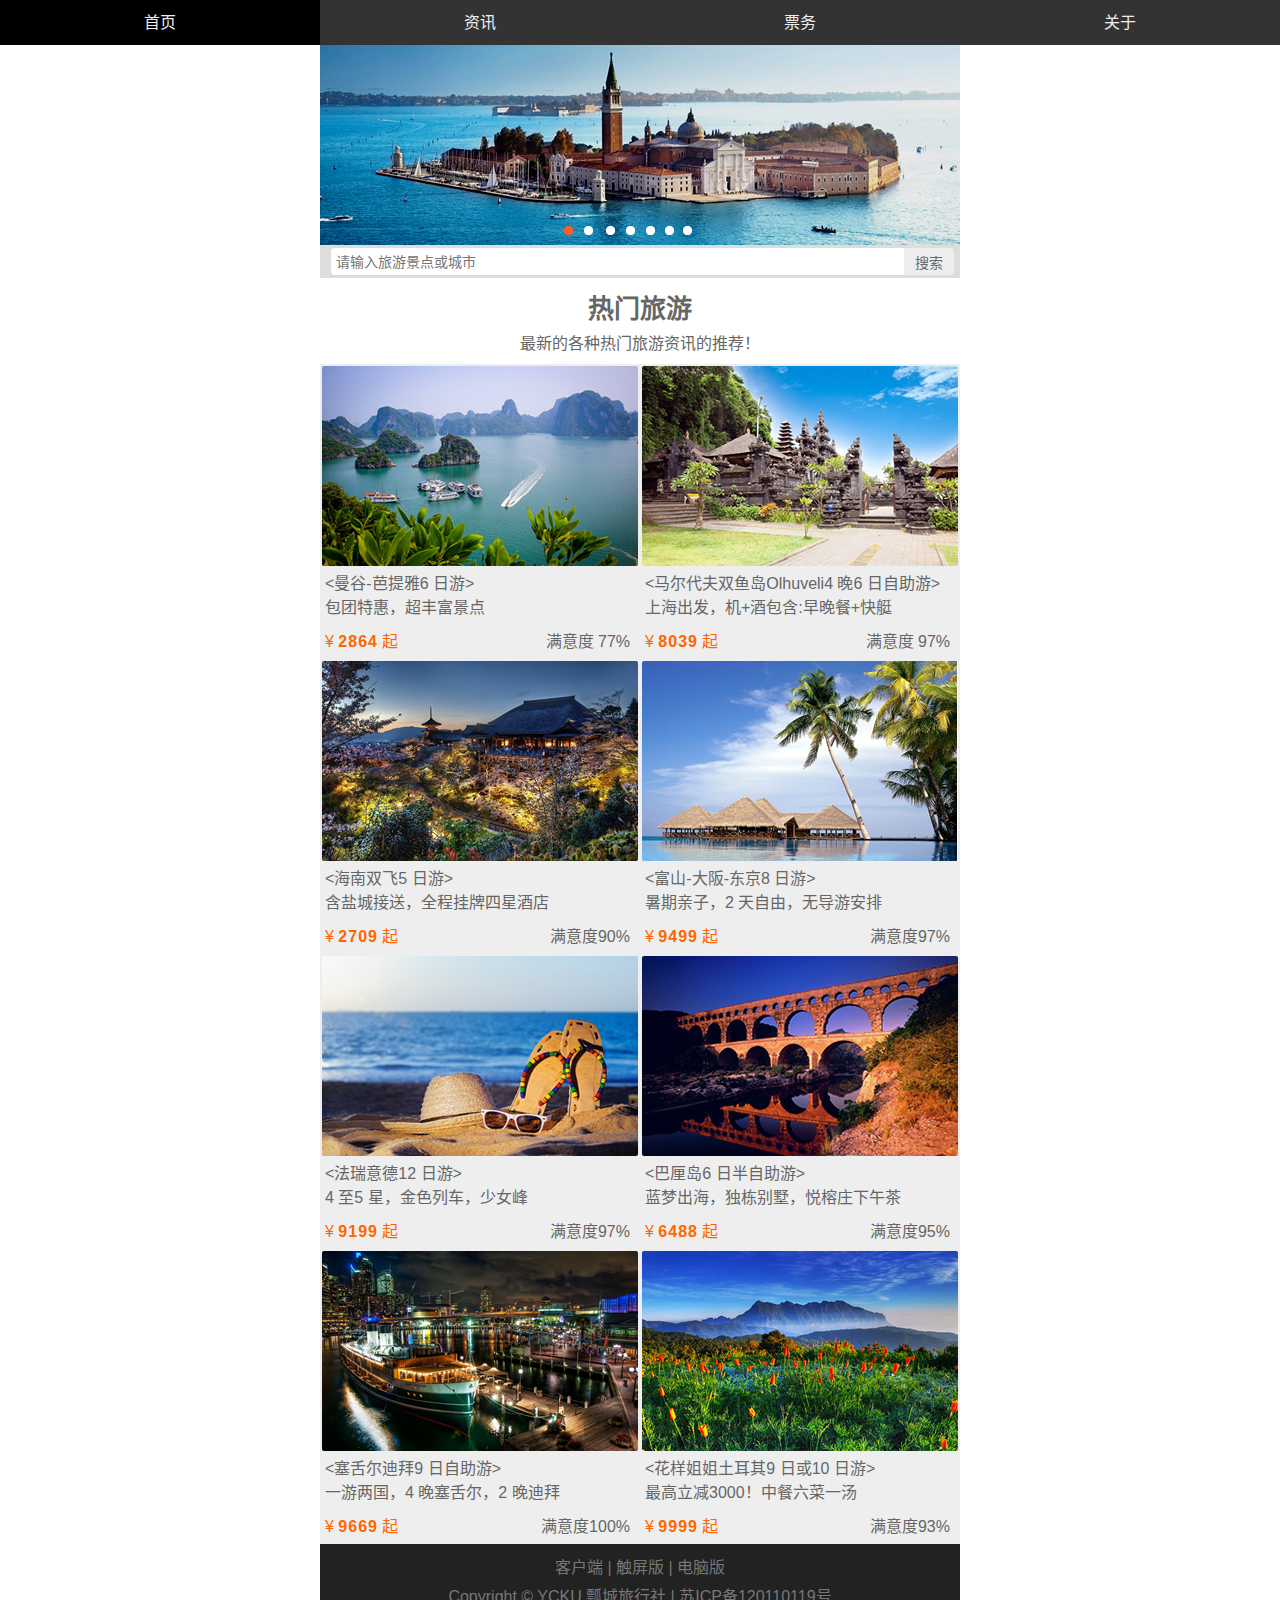
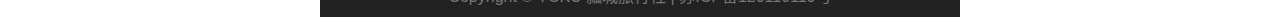
<file: index.html>
<!DOCTYPE html>
<html lang="zh-cn">
<head>
	<meta charset="UTF-8">
	<!--引入苹果公司创建的viewport标签，设置默认的像素为设备的宽度，初始缩放比例为1:1,不允许用户自己缩放-->
	<!--或者说这句话的意义其实就是如果我是手机端打开这个网站的情况下，手机默认的980像素的虚拟窗口不再显示，而是根据设备的大小来显示这个网页，并且禁止了用户的缩放，原始的缩放比例为1:1,有多大显示多大，不进行特殊的处理-->
	<meta name="viewport" content="width=device-width, initial-scale=1.0,minimum-scale=1.0, maximum-scale=1.0,user-scalable=no">

	<title>瓢城旅行社-移动端</title>
	<link rel="stylesheet" href="css/style.css">
</head>
<body>
	

<header id="header">
	<nav class="link">
		<h2 class="none">网站导航</h2>
		<ul>
			<li class="active"><a href="index.html">首页</a></li>
			<li><a href="information.html">资讯</a></li>
			<li><a href="ticket.html">票务</a></li>
			<li><a href="about.html">关于</a></li>
		</ul>
	</nav>
</header>

<div id="adver">
	<img src="img/adver.png" alt="">
</div>

<div id="search">
	<input type="text" class="search" placeholder="请输入旅游景点或城市">
	<button class="button">搜索</button>
</div>

<div id="tour">
	<hgroup>
		<h2>热门旅游</h2>
		<h3>最新的各种热门旅游资讯的推荐！</h3>
	</hgroup>
	<div class="container">
		<figure>
			<img src="img/tour1.png" alt="">
			<figcaption>
				<h4>&lt;曼谷-芭提雅6 日游&gt;</h4>
				<p>包团特惠，超丰富景点</p>
				<div class="info">
					<em class="sat">满意度 77%</em>
					<span class="price">¥ <strong>2864</strong> 起</span>
				</div>
			</figcaption>
		</figure>
		<figure>
			<img src="img/tour2.png" alt="">
			<figcaption>
				<h4>&lt;马尔代夫双鱼岛Olhuveli4 晚6 日自助游&gt;</h4>
				<p>上海出发，机+酒包含:早晚餐+快艇</p>
				<div class="info">
					<em class="sat">满意度 97%</em>
					<span class="price">¥ <strong>8039</strong> 起</span>
				</div>
			</figcaption>
		</figure>
		<figure>
			<img src="img/tour3.png" alt="">
			<figcaption>
				<h4>&lt;海南双飞5 日游&gt;</h4>
				<p>含盐城接送，全程挂牌四星酒店</p>
				<div class="info">
					<em class="sat">满意度90%</em>
					<span class="price">¥ <strong>2709</strong> 起</span>
				</div>
			</figcaption>
		</figure>
		<figure>
			<img src="img/tour4.png" alt="">
			<figcaption>
				<h4>&lt;富山-大阪-东京8 日游&gt;</h4>
				<p>暑期亲子，2 天自由，无导游安排</p>
				<div class="info">
					<em class="sat">满意度97%</em>
					<span class="price">¥ <strong>9499</strong> 起</span>
				</div>
			</figcaption>
		</figure>
		<figure>
			<img src="img/tour5.png" alt="">
			<figcaption>
				<h4>&lt;法瑞意德12 日游&gt;</h4>
				<p>4 至5 星，金色列车，少女峰</p>
				<div class="info">
					<em class="sat">满意度97%</em>
					<span class="price">¥ <strong>9199</strong> 起</span>
				</div>
			</figcaption>
		</figure>
		<figure>
			<img src="img/tour6.png" alt="">
			<figcaption>
				<h4>&lt;巴厘岛6 日半自助游&gt;</h4>
				<p>蓝梦出海，独栋别墅，悦榕庄下午茶</p>
				<div class="info">
					<em class="sat">满意度95%</em>
					<span class="price">¥ <strong>6488</strong> 起</span>
				</div>
			</figcaption>
		</figure>
		<figure>
			<img src="img/tour7.png" alt="">
			<figcaption>
				<h4>&lt;塞舌尔迪拜9 日自助游&gt;</h4>
				<p>一游两国，4 晚塞舌尔，2 晚迪拜</p>
				<div class="info">
					<em class="sat">满意度100%</em>
					<span class="price">¥ <strong>9669</strong> 起</span>
				</div>
			</figcaption>
		</figure>
		<figure>
		<img src="img/tour8.png" alt="">
			<figcaption>
			<h4>&lt;花样姐姐土耳其9 日或10 日游&gt;</h4>
			<p>最高立减3000！中餐六菜一汤</p>
			<div class="info">
				<em class="sat">满意度93%</em>
				<span class="price">¥ <strong>9999</strong> 起</span>
			</div>
			</figcaption>
		</figure>
		<div class="clearfix"></div>
	</div>
</div>

<footer id="footer">
	<div class="top">
		客户端 | 触屏版 | 电脑版
	</div>
	<div class="bottom">
		Copyright © YCKU 瓢城旅行社 | 苏ICP备120110119号
	</div>
</footer>

</body>
</html>
</file>
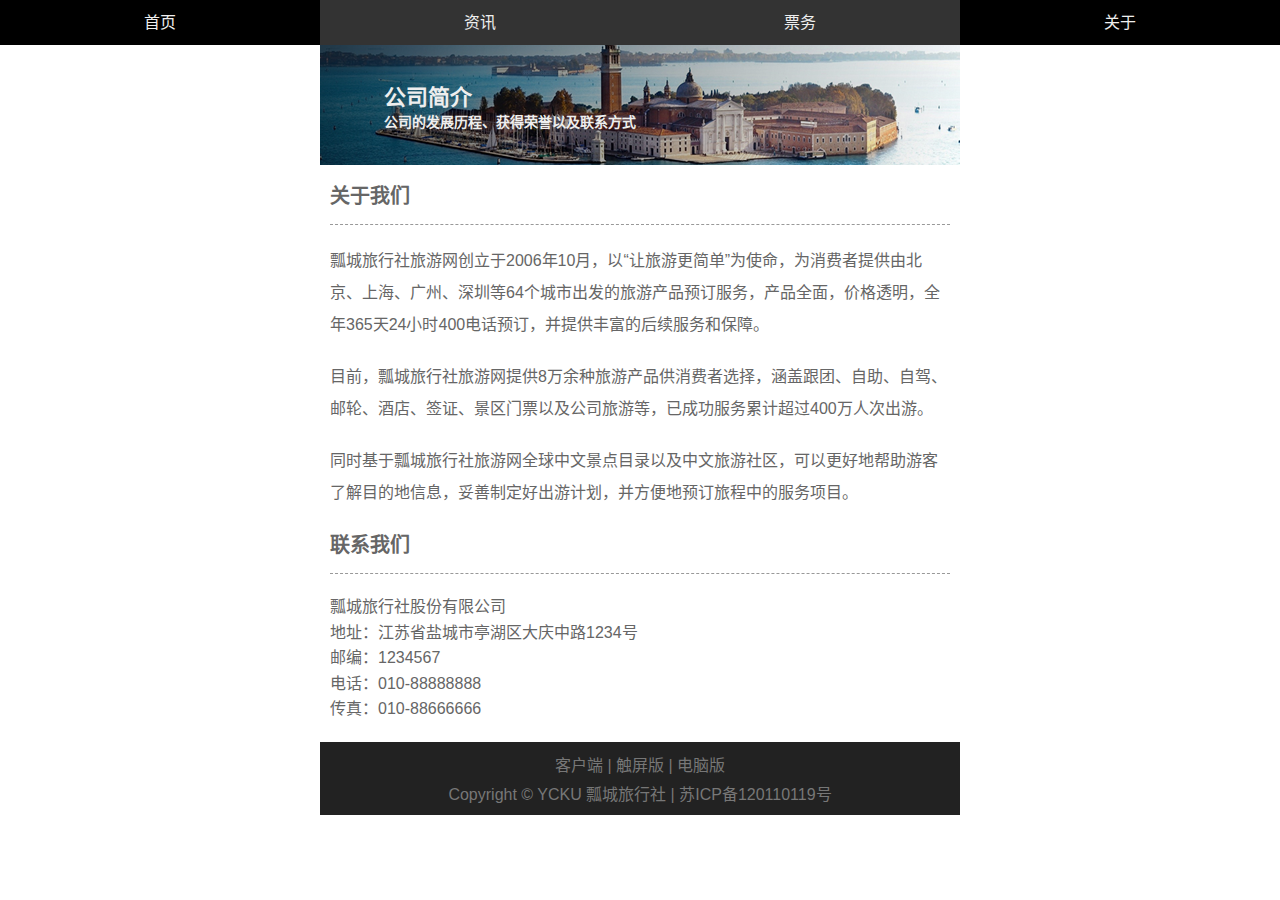
<file: about.html>
<!DOCTYPE html>
<html lang="zh-cn">
<head>
	<meta charset="UTF-8">
	<meta name="viewport" content="width=device-width, initial-scale=1.0,minimum-scale=1.0, maximum-scale=1.0,user-scalable=no">
	<title>瓢城旅行社-移动端</title>
	<link rel="stylesheet" href="css/style.css">
</head>
<body>
	

<header id="header">
	<nav class="link">
		<h2 class="none">网站导航</h2>
		<ul>
			<li><a href="index.html">首页</a></li>
			<li><a href="information.html">资讯</a></li>
			<li><a href="ticket.html">票务</a></li>
			<li class="active"><a href="about.html">关于</a></li>
		</ul>
	</nav>
</header>

<div id="headline">
	<img src="img/headline.png" alt="">
	<hgroup>
		<h2>公司简介</h2>
		<h3>公司的发展历程、获得荣誉以及联系方式</h3>
	</hgroup>
</div>

<div class="list about">
	<section>
		<h2>关于我们</h2>
		<p>瓢城旅行社旅游网创立于2006年10月，以“让旅游更简单”为使命，为消费者提供由北京、上海、广州、深圳等64个城市出发的旅游产品预订服务，产品全面，价格透明，全年365天24小时400电话预订，并提供丰富的后续服务和保障。</p>
		<p>目前，瓢城旅行社旅游网提供8万余种旅游产品供消费者选择，涵盖跟团、自助、自驾、邮轮、酒店、签证、景区门票以及公司旅游等，已成功服务累计超过400万人次出游。</p>
		<p>同时基于瓢城旅行社旅游网全球中文景点目录以及中文旅游社区，可以更好地帮助游客了解目的地信息，妥善制定好出游计划，并方便地预订旅程中的服务项目。</p>
	</section>
	<section>
		<h2>联系我们</h2>
		<address>
			<ul>
				<li>瓢城旅行社股份有限公司</li>
				<li>地址：江苏省盐城市亭湖区大庆中路1234号</li>
				<li>邮编：1234567</li>
				<li>电话：010-88888888</li>
				<li>传真：010-88666666</li>
			</ul>
		</address>
	</section>
</div>

<footer id="footer">
	<div class="top">
		客户端 | 触屏版 | 电脑版
	</div>
	<div class="bottom">
		Copyright © YCKU 瓢城旅行社 | 苏ICP备120110119号
	</div>
</footer>

</body>
</html>
</file>
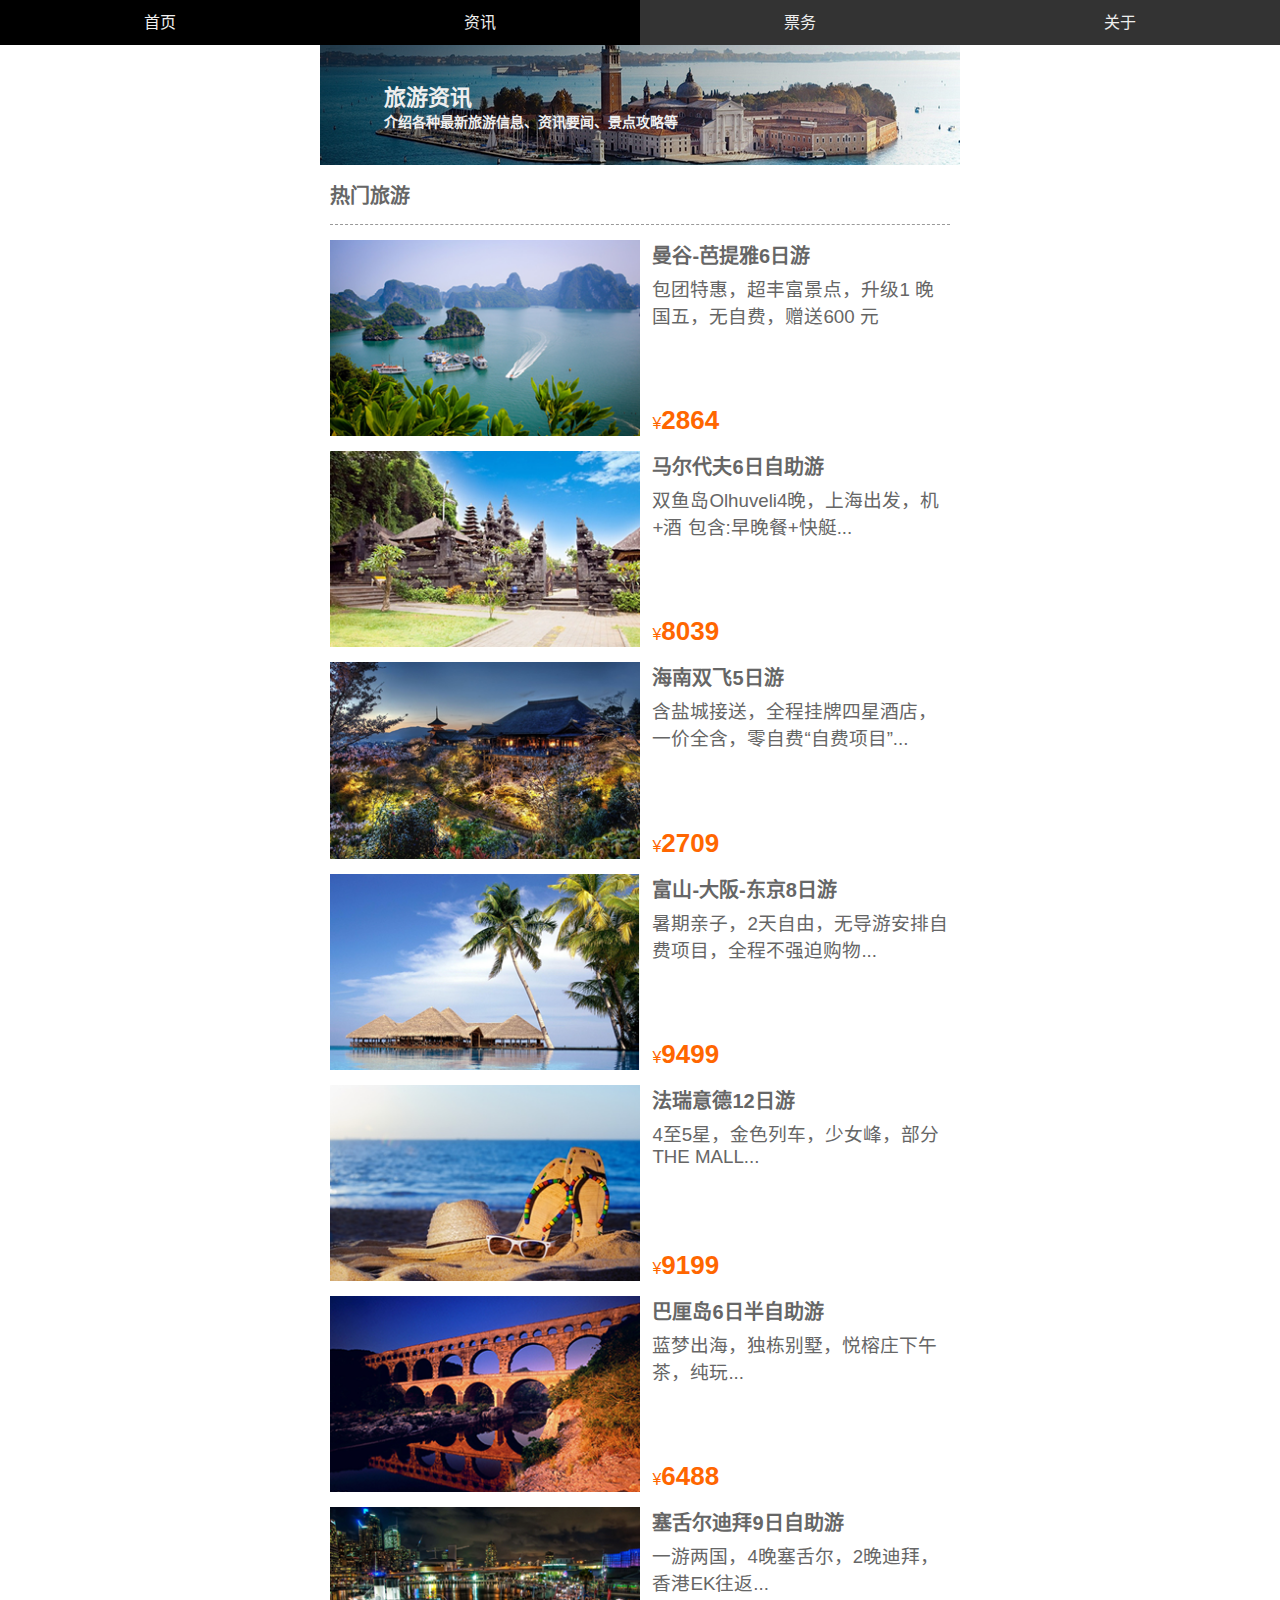
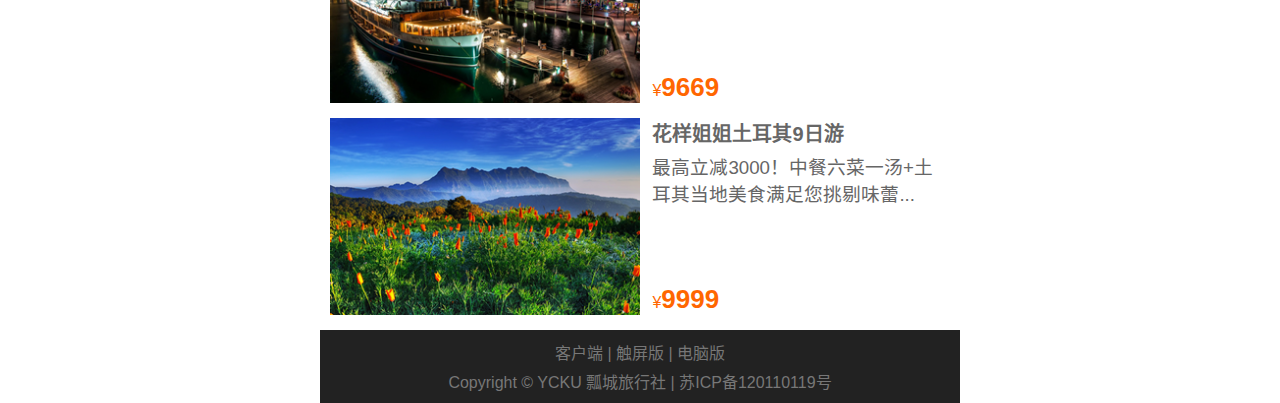
<file: information.html>
<!DOCTYPE html>
<html lang="zh-cn">
<head>
	<meta charset="UTF-8">
	<meta name="viewport" content="width=device-width, initial-scale=1.0,minimum-scale=1.0, maximum-scale=1.0,user-scalable=no">
	<title>瓢城旅行社-移动端</title>
	<link rel="stylesheet" href="css/style.css">
</head>
<body>
	

<header id="header">
	<nav class="link">
		<h2 class="none">网站导航</h2>
		<ul>
			<li><a href="index.html">首页</a></li>
			<li class="active"><a href="information.html">资讯</a></li>
			<li><a href="ticket.html">票务</a></li>
			<li><a href="about.html">关于</a></li>
		</ul>
	</nav>
</header>

<div id="headline">
	<img src="img/headline.png" alt="">
	<hgroup>
		<h2>旅游资讯</h2>
		<h3>介绍各种最新旅游信息、资讯要闻、景点攻略等</h3>
	</hgroup>
</div>

<div class="list information">
	<h2>热门旅游</h2>
	<figure>
		<img src="img/tour1.png" alt="">
		<figcaption>
			<hgroup>
				<h2 class="title">曼谷-芭提雅6日游</h2>
				<h3 class="small_title">包团特惠，超丰富景点，升级1 晚国五，无自费，赠送600 元</h3>
			</hgroup>
			<div class="price">¥<strong>2864</strong></div>
		</figcaption>
	</figure>
	<figure>
		<img src="img/tour2.png" alt="">
		<figcaption>
			<hgroup>
				<h2 class="title">马尔代夫6日自助游</h2>
				<h3 class="small_title">双鱼岛Olhuveli4晚，上海出发，机+酒 包含:早晚餐+快艇...</h3>
			</hgroup>
			<div class="price">¥<strong>8039</strong></div>
		</figcaption>
	</figure>
	<figure>
		<img src="img/tour3.png" alt="">
		<figcaption>
			<hgroup>
				<h2 class="title">海南双飞5日游</h2>
				<h3 class="small_title">含盐城接送，全程挂牌四星酒店，一价全含，零自费“自费项目”...</h3>
			</hgroup>
			<div class="price">¥<strong>2709</strong></div>
		</figcaption>
	</figure>
	<figure>
		<img src="img/tour4.png" alt="">
		<figcaption>
			<hgroup>
				<h2 class="title">富山-大阪-东京8日游</h2>
				<h3 class="small_title">暑期亲子，2天自由，无导游安排自费项目，全程不强迫购物...</h3>
			</hgroup>
			<div class="price">¥<strong>9499</strong></div>
		</figcaption>
	</figure>
	<figure>
		<img src="img/tour5.png" alt="">
		<figcaption>
			<hgroup>
				<h2 class="title">法瑞意德12日游</h2>
				<h3 class="small_title">4至5星，金色列车，少女峰，部分THE MALL...</h3>
			</hgroup>
			<div class="price">¥<strong>9199</strong></div>
		</figcaption>
	</figure>
	<figure>
		<img src="img/tour6.png" alt="">
		<figcaption>
			<hgroup>
				<h2 class="title">巴厘岛6日半自助游</h2>
				<h3 class="small_title">蓝梦出海，独栋别墅，悦榕庄下午茶，纯玩...</h3>
			</hgroup>
			<div class="price">¥<strong>6488</strong></div>
		</figcaption>
		<br style="clear:both">
	</figure>
	<figure>
		<img src="img/tour7.png" alt="">
		<figcaption>
			<hgroup>
				<h2 class="title">塞舌尔迪拜9日自助游</h2>
				<h3 class="small_title">一游两国，4晚塞舌尔，2晚迪拜，香港EK往返...</h3>
			</hgroup>
			<div class="price">¥<strong>9669</strong></div>
		</figcaption>
	</figure>
	<figure>
		<img src="img/tour8.png" alt="">
		<figcaption>
			<hgroup>
				<h2 class="title">花样姐姐土耳其9日游</h2>
				<h3 class="small_title">最高立减3000！中餐六菜一汤+土耳其当地美食满足您挑剔味蕾...</h3>
			</hgroup>
			<div class="price">¥<strong>9999</strong></div>
		</figcaption>
	</figure>
</div>

<footer id="footer">
	<div class="top">
		客户端 | 触屏版 | 电脑版
	</div>
	<div class="bottom">
		Copyright © YCKU 瓢城旅行社 | 苏ICP备120110119号
	</div>
</footer>

</body>
</html>
</file>
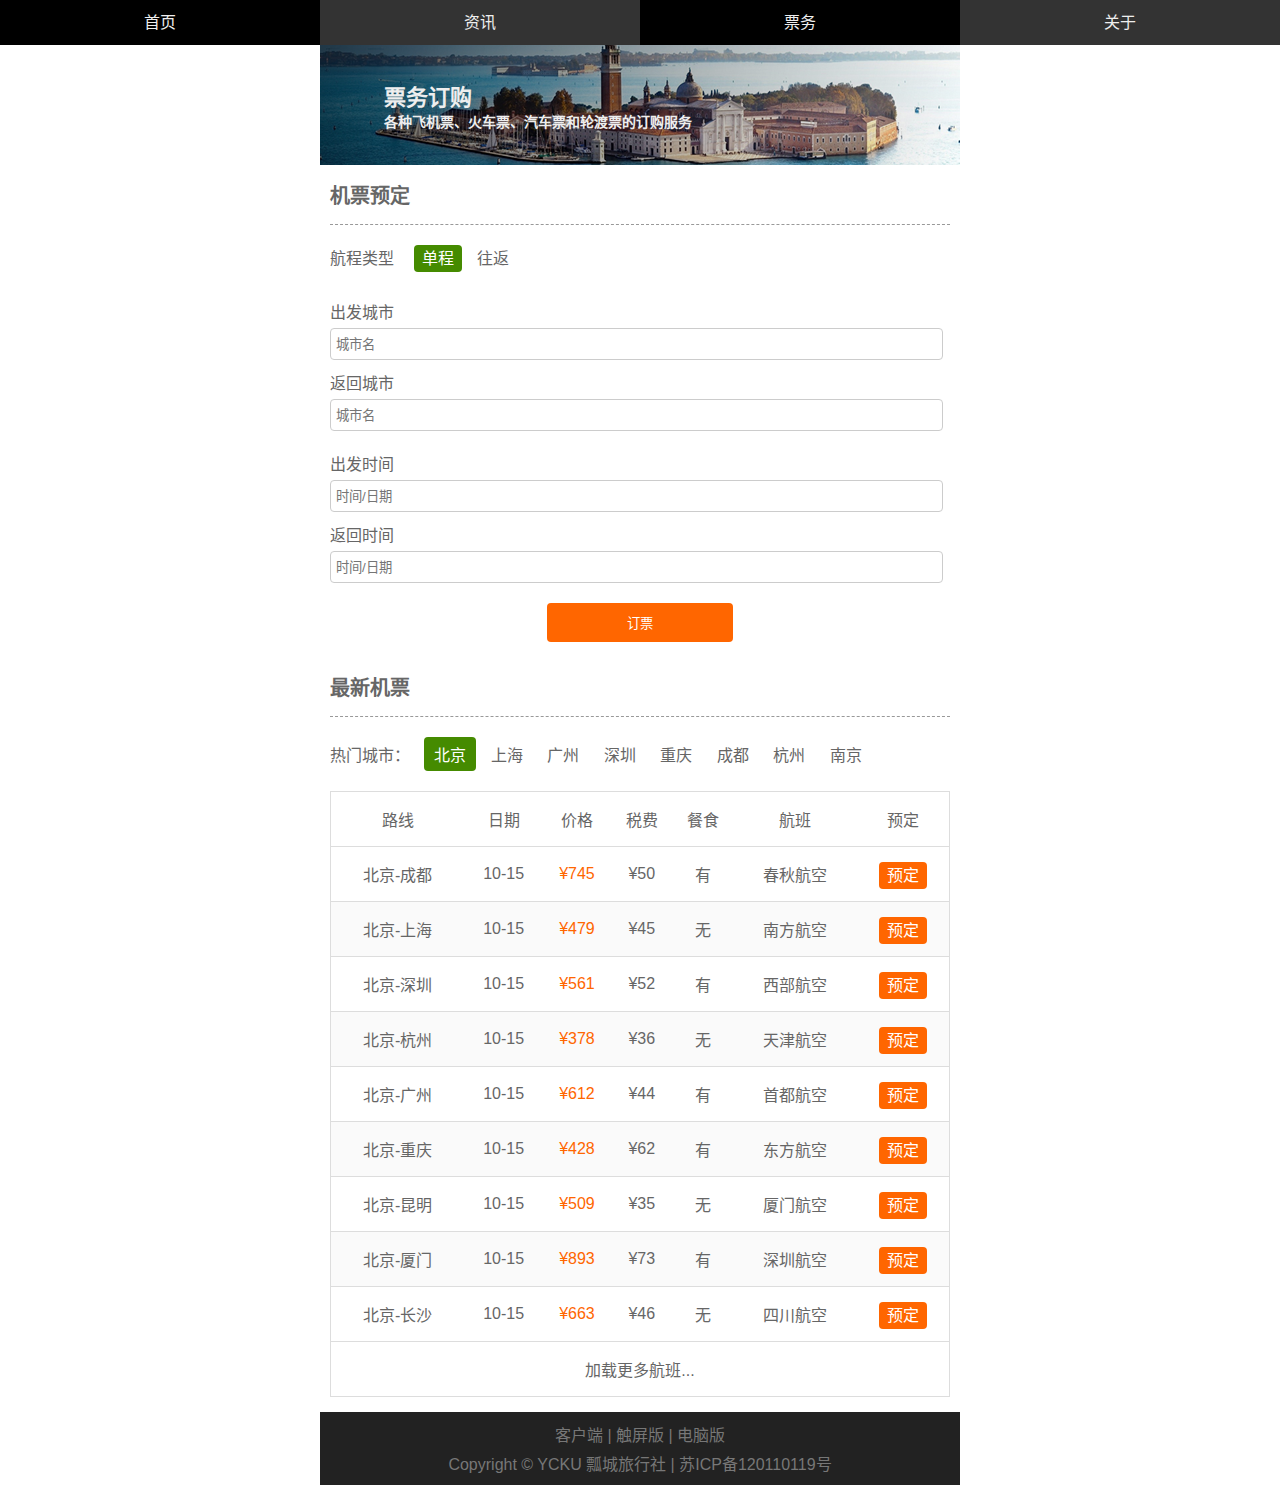
<file: ticket.html>
<!DOCTYPE html>
<html lang="zh-cn">
<head>
	<meta charset="UTF-8">
	<meta name="viewport" content="width=device-width, initial-scale=1.0,minimum-scale=1.0, maximum-scale=1.0,user-scalable=no">
	<title>瓢城旅行社-移动端</title>
	<link rel="stylesheet" href="css/style.css">
</head>
<body>
<header id="header">
	<nav class="link">
		<h2 class="none">网站导航</h2>
		<ul>
			<li><a href="index.html">首页</a></li>
			<li><a href="information.html">资讯</a></li>
			<li class="active"><a href="ticket.html">票务</a></li>
			<li><a href="about.html">关于</a></li>
		</ul>
	</nav>
</header>

<div id="headline">
	<img src="img/headline.png" alt="">
	<hgroup>
		<h2>票务订购</h2>
		<h3>各种飞机票、火车票、汽车票和轮渡票的订购服务</h3>
	</hgroup>
</div>

<div class="list ticket">
	<form action="###">
		<h2>机票预定</h2>
		<fieldset class="type">
			<p>航程类型 <mark>单程</mark> 往返</p>
		</fieldset>
		<fieldset class="form">
			<p>
				<label for="from_city">出发城市</label>
				<input type="text" name="from_city" id="from_city" placeholder="城市名">
			</p>
			<p>
				<label for="to_city">返回城市</label>
				<input type="text" name="to_city" id="to_city" placeholder="城市名">
			</p>
		</fieldset>
		<fieldset class="form">
			<p>
				<label for="from_date">出发时间</label>
				<input type="text" name="from_date" id="from_date" placeholder="时间/日期">
			</p>
			<p>
				<label for="to_date">返回时间</label>
				<input type="text" name="to_date" id="to_date" placeholder="时间/日期">
			</p>
		</fieldset>
		<fieldset class="form">
			<p>
				<button type="submit" class="submit">订票</button>
			</p>
		</fieldset>
	</form>
	<div class="new">
		<h2>最新机票</h2>
		<ul>
			<li>热门城市：</li>
			<li>北京</li>
			<li>上海</li>
			<li>广州</li>
			<li>深圳</li>
			<li>重庆</li>
			<li>成都</li>
			<li>杭州</li>
			<li>南京</li>
		</ul>
		<table>
			<thead>
				<tr>
					<th>路线</th>
					<th>日期</th>
					<th>价格</th>
					<th class="min">税费</th>
					<th class="min">餐食</th>
					<th>航班</th>
					<th>预定</th>
				</tr>
			</thead>
			<tbody>
				<tr>
					<td>北京-成都</td>
					<td>10-15</td>
					<td class="price">¥745</td>
					<td class="min">¥50</td>
					<td class="min">有</td>
					<td>春秋航空</td>
					<td><a href="###" class="reserve">预定</a></td>
				</tr>
				<tr>
					<td>北京-上海</td>
					<td>10-15</td>
					<td class="price">¥479</td>
					<td class="min">¥45</td>
					<td class="min">无</td>
					<td>南方航空</td>
					<td><a href="###" class="reserve">预定</a></td>
				</tr>
				<tr>
					<td>北京-深圳</td>
					<td>10-15</td>
					<td class="price">¥561</td>
					<td class="min">¥52</td>
					<td class="min">有</td>
					<td>西部航空</td>
					<td><a href="###" class="reserve">预定</a></td>
				</tr>
				<tr>
					<td>北京-杭州</td>
					<td>10-15</td>
					<td class="price">¥378</td>
					<td class="min">¥36</td>
					<td class="min">无</td>
					<td>天津航空</td>
					<td><a href="###" class="reserve">预定</a></td>
				</tr>
				<tr>
					<td>北京-广州</td>
					<td>10-15</td>
					<td class="price">¥612</td>
					<td class="min">¥44</td>
					<td class="min">有</td>
					<td>首都航空</td>
					<td><a href="###" class="reserve">预定</a></td>
				</tr>
				<tr>
					<td>北京-重庆</td>
					<td>10-15</td>
					<td class="price">¥428</td>
					<td class="min">¥62</td>
					<td class="min">有</td>
					<td>东方航空</td>
					<td><a href="###" class="reserve">预定</a></td>
				</tr>
				<tr>
					<td>北京-昆明</td>
					<td>10-15</td>
					<td class="price">¥509</td>
					<td class="min">¥35</td>
					<td class="min">无</td>
					<td>厦门航空</td>
					<td><a href="###" class="reserve">预定</a></td>
				</tr>
				<tr>
					<td>北京-厦门</td>
					<td>10-15</td>
					<td class="price">¥893</td>
					<td class="min">¥73</td>
					<td class="min">有</td>
					<td>深圳航空</td>
					<td><a href="###" class="reserve">预定</a></td>
				</tr>
				<tr>
					<td>北京-长沙</td>
					<td>10-15</td>
					<td class="price">¥663</td>
					<td class="min">¥46</td>
					<td class="min">无</td>
					<td>四川航空</td>
					<td><a href="###" class="reserve">预定</a></td>
				</tr>
			</tbody>
			<tfoot>
				<td colspan="7"><a href="###" class="more2">加载更多航班...</a></td>
			</tfoot>
		</table>
	</div>
</div>

<footer id="footer">
	<div class="top">
		客户端 | 触屏版 | 电脑版
	</div>
	<div class="bottom">
		Copyright © YCKU 瓢城旅行社 | 苏ICP备120110119号
	</div>
</footer>

</body>
</html>
</file>
<file: css/style.css>
@charset "utf-8";
/* 所有移动端的屏幕分辨率都是按照320-640来计算的，也就是说它最小也就320，最大也就640，但是实际的分辨率都会放大1倍，2倍，甚至三倍 ,这里我们不会考虑IPAD*/
/*width=device-width 首先，先设置这一句话，这句话的意思是页面的宽度等于设备的宽度，设备有多宽，页面就有多宽.如果某个布局的width是100%的话，那么它会占满整个屏幕，如果你默认不设置的话*/
/*它同样也会根据默认的宽度来占满整个屏幕，所以，对于，需要占满整个屏幕的布局，我们不需要考虑它的宽度设置，但如果PC上来看的话，那么它也会同样占满整个屏幕，但如果我们的手机网站需要在PC端也能正常显示的话*/
/*最好的结果是设置所有的大的布局的最大宽度是640，max-width:6.4rem ,这样，它在PC端也就显示640PX了 */
/*initial-scale=1.0,minimum-scale=1.0, maximum-scale=1.0 这几句话就是为了让它禁止缩放，永远是1:1的比例，为了防止屏幕翻转啊，用户双击放大这种情况的发生，同样，它也会自动缩放，这里，我们禁止了 */
/*也就是有多大就显示多大，因为其实我们知道屏幕的范围是在320-640之间的，所以，我们要考虑这个像素范围内的布局就可以了*/


/*这里，你先搞清楚一个问题，如果是纯移动端的，不考虑PC端的，那么你只需要做320-640像素之间的处理就可以了，因为几乎所有的手机都是在这个分辨率范围内的*/
/*但是，这里，如果你需要这个网站在PC端，在手机端，都能完美展示的话，你必须使用媒体查询来做，PC端怎么显示，移动端又怎么显示，这些肯定都要分开来处理的，bootstrap这里就实现了所有的设备之间的兼容*/
/*但，不是所有的网站都适合bootstrap这种的，虽然它是移动端优先的设计理念，但是设计师完全不可能按照1170这样的设计页面的大小来给你，也可能给你个960像素的，那么你就必须要修改来满足自己的需求 */
/*后边的兼容响应式的布局会让我们实现一个PC和手机端完美集合的例子 */



html {
    /*我们的根大小就是100px,以后的所有大小都是根据它来进行计算的*/
    /*//浏览器默认字体大小为16px,这里设置的是 100/16*100% = 625%,所以根字体大小就设置成了100px*/
font-size: 625%;
}
body,h1,h2,h3,h4,p,ul,ol,form,fieldset,figure {
	margin: 0;
	padding: 0;
}
body {
	background-color: #fff;
	font-family: "Helvetica Neue", Helvetica, Arial, "Microsoft Yahei UI", "Microsoft YaHei", SimHei, "\5B8B\4F53", simsun, sans-serif;
    /*所有的字体大小都要根据html中设置的大小来进行设置，rem的标准是100px,最终得到的像素是x100的结果*/
	font-size: .16rem;
}
ul,ol {
	list-style: outside none none;
}
a {
	text-decoration: none;
}
/*图片就这么简单的实现了自适应，跟bootstrap中的实现原理是一样的，思路我感觉，设置了图片最大也不能超过屏幕的大小而已，只是设置了它不会存在溢出的情况*/
/*当整个屏幕放大的时候，图片也不会超出屏幕的大小，并且随着屏幕的放大而变大，当整个屏幕缩小的时候，图片为了不溢出，就只能缩小了。哈哈，终于明白了*/
img {
	display: block;
	max-width: 100%;
}
div,figure,figcaption {
	box-sizing: border-box;
}
.none {
	display: none;
}
/*清理浮动*/
.clearfix:after {
	content: '.';
	display: block;
	clear: both;
	height: 0;
	visibility: hidden;
}
/*因为header是全屏类的，所以，它的宽度就是100% ,这里，所有的大小都被REM所替代了，方便管理,改一个地方，所有的地方都会随之改变的 */
/*PC端的话，设置width:100%,要设置下它的最小宽度min-width:1263px ,这是因为PC端的布局都是有固定大小的，大于这个宽度的，我们居中设置，小于这个宽度的，我们要保证我们的内容能呈现出来 */
#header {
	width: 100%;
	height: .45rem;
	background-color: #333;
	font-size: 0.16rem;
	position: fixed;
	top: 0;
	z-index: 9999;
}
#header .link {
	height: .45rem;
	line-height: .45rem;
	color: #eee;
}
/*我们都已经知道了，外部的布局现在都是 max-width:640像素，那么如果这个布局里头还有布局，怎么办呢？它也要占一定的宽度，那么如何设置它的宽度呢？*/
/*单个布局要设置宽度，一定得用百分比了,类似于bootstrap里头的12栅格，每个小布局都是按照目前大布局中的百分比来分配的，大布局会随时根据屏幕进行改变，所以，小的布局也要这么做，设置百分比会很好的解决*/
/**/

#header .link li {
	width: 25%;
	text-align: center;
	float: left;
}
#header .link a {
	color: #eee;
	display: block;
}
#header .link a:hover, 
#header .active a {
	background-color: #000;
}
/*从这里开始，只要是页面当中的整体布局，都会被设置为最大的宽度不超过640，完全是为了兼容移动端的手机页面 */
/*设置了最大的宽度，如果超过这个宽度的话，放大的情况就居中，缩小的情况的话，它的宽度会随着缩小，因为我们并没有设置它的具体宽度 */
#adver {
	max-width: 6.4rem;
	margin: 0 auto;
	padding: .45rem 0 0 0;
}
/*手机端最大640，那么我们就按照640的大小来设计网站，不用考虑放大情况下的处理了，因为它最大就这么大了*/
/*那么，它缩小就是我们唯一考虑的问题，缩小了，页面的布局也不能错位，首先，缩小了，header,footer,这种只设置了最大的宽度，缩小了它们会变小的，这个不用考虑了*/
/*图片的话也无需考虑了，设置了响应式之后，它们也会自适应的，关键是字体，字体目前只是个固定的大小的，还没有响应式的设计，并且字体的换行情况也得考虑下 */
/*延伸一下，bootstap不仅要考虑放大，而且要考虑缩小，所有的东西都要考虑放大后怎么办，是自身放大？还是把下边的内容放在旁边补全空白的地方 ,缩小的话，是自身缩小？还是把旁边的东西挤下去？*/
/*这里，boostrap设置了一个范围，在这个范围内它会让自身得到方法或者缩小，一旦超过了这个范围，那么，它的布局允许你发生变化，补全空白的布局，又或者是将多出来的内容挤下去 */
/*而很多情况下，我们只考虑了自身的放大和缩小问题，不会考虑其他的*/
/*其实，很多PC端的，都只设置了一个相对而言较小的分辨率来进行设计，如果屏幕放大了，margin:0 auto大不了两边的内容留白就OK了。。如果真要考虑缩小的问题，大不了设置下min-width,不低于这个宽度就OK了,反正会出现滚动条以便到这个宽度*/
/*所以，在PC端，在那些设置了width:100%的布局中，一定要给它来个最小宽度，否则当缩放的时候，滚动条拉出来的就是空白了，当然了，你也可以不考虑，因为毕竟是固定布局，很少会考虑到用户会缩放这点 */
#footer {
	max-width: 6.4rem;
	background-color: #222;
	color: #777;
	margin: 0 auto;
	text-align: center;
	padding: .1rem 0;
	font-size: .16rem;
}
#footer .top {
	padding: 0 0 .05rem 0;
}
#search {
	max-width: 6.4rem;
	height: .33rem;
	margin: 0 auto;
	background-color: #ddd;
	padding: .03rem 0 0 0;
	position: relative;
}
#search .search {
	width: 95%;
	height: .27rem;
	border-radius: .04rem;
	border: none;
	outline: none;
	background-color: #fff;
	display: block;
	margin: 0 auto;
	font-size: .14rem;
	padding: 0 .05rem;
}
/*定位的话，也得用百分比的定位 */
#search .button {
	display: block;
	outline: none;
	width: .5rem;
	height: .27rem;
	color: #666;
	border: none;
	background-color: #eee;
	border-top-right-radius: .04rem;
	border-bottom-right-radius: .04rem;
	font-size: .14rem;
	position: absolute;
	top: .03rem;
	right: 1%;
}
#tour {
	max-width: 6.4rem;
	margin: .1rem auto 0 auto;
}
#tour h2 {
	text-align: center;
	color: #666;
	font-size: .26rem;
}
#tour h3 {
	text-align: center;
	color: #666;
	font-weight: normal;
	font-size: .16rem;
	margin: .05rem 0 .1rem 0;
}
/*图片的列表采用浮动的方式来，每一个占用50%的宽度，无论怎么缩放，它都会占用50%的大小，里面的图片和文字都会随着缩小*/
#tour figure {
	width: 50%;
	float: left;
	background-color: #eee;
	font-size: .16rem;
	padding: 0 0 .05rem 0;
}
#tour figure img {
	padding: .02rem;
	border-radius: .04rem;
}
/*下边是图片的文字信息*/
#tour figcaption {
	color: #666;
	font-size: .16rem;
	padding: .02rem .05rem;
}
/*文字因为大小不能变，但是外部的盒子DIV的宽度是自适应的，如果很小的情况下，文字会产生换行，这样，布局就会错乱*/
/*在这里，我们要避免一行的文字产生换行，让它最大也就一行的空间，如果多了就隐藏掉了就OK了*/
/*white-space永远保持一行 ,overflow:hidden,多余的字隐藏 ，text-overflow:ellipsis 多余的字用..来省略 */
/*但是，我们在这里考虑一个问题，如果它要占据一定的高度怎么办？超过这个高度我们会发生隐藏，也就是说文字的DIV是有height:.3rem ,有30px的高度*/
/*white-space这个属性就不能用了，只能给它一个比较合适的高度，然后overflow:hidden,text-overflow:ellipsis 这样，但一般不推荐这么用 */
#tour h4 {
	font-weight: normal;
	white-space: nowrap;
	overflow: hidden;
	text-overflow: ellipsis;
}
#tour p {
	white-space: nowrap;
	overflow: hidden;
	text-overflow: ellipsis;
}
/*如果内容比较少的情况下，就不必考虑换行的情况了*/
#tour .info {
	padding: .1rem 0 0 0;
	font-size: .16rem;
}
#tour .price {
	color: #f60;
}
#tour .price strong {
	letter-spacing: .01rem;
}
#tour .sat {
	position: relative;
	float: right;
	right: .05rem;
	font-style: normal;
}
/*资讯开始*/
#headline {
	max-width: 6.4rem;
	margin: 0 auto;
	padding: .45rem 0 0 0;
	position: relative;
}
#headline hgroup {
	position: absolute;
	top: 48%;
	left: 10%;
	color: #eee;
}
#headline h2 {
	font-size: .22rem;
}
#headline h3 {
	font-size: .14rem;
}
.list {
	font-size: .16rem;
	color: #666;
	max-width: 6.4rem;
	margin: .15rem auto;
	padding: 0 .1rem;
}
.list h2 {
	font-size: .2rem;
	border-bottom: .01rem dashed #999;
	padding: 0 0 .15rem 0;
}
.about p {
	line-height: 2;
	margin: .2rem 0;
}
.about address {
	font-style: normal;
	line-height: 1.6;
	margin: .2rem 0;
}
/*内部的所有东西都是浮动的，外部的BOX想要高度自适应，就用这种方法，比较简单，比较好,比用一个DIV要好的多了*/
.information figure:after {
	content: '.';
	display: block;
	clear: both;
	height: 0;
	visibility: hidden;
}
.information figure {
	margin: .15rem 0 0 0;
	position: relative;
}
.information figure img {
	width: 50%;
	float: left;
}
/*图片和文字之间总得有点距离，所以，我们这里用了2%的距离，这个值得学习借鉴 */
.information figure figcaption {
	width: 48%;
	float: right;
}
/*这里，同样遇到了文字缩放的问题了，缩放的时候，字体本身不会变化，所以，字体会自动换行，挤到下面去了，一般我们的做法就是禁止换行，但是它的内容又不得不换行*/
/*这里就提供了一个方案，不用设置禁止换行，这个设置的目的就是为了控制它的行数*/
/*不得大于1行，或者两行，否则就会隐藏，比设置它的高度要智能得多了。。呵呵，是一个不错的解决方案*/
/*但是，它的内容会很空，你也可以在这里添加一些东西，在缩小的时候隐藏掉就OK了。。很多的解决方案是，如果真的调和不了，就直接设置在移动端隐藏，不让它显示，简单的问题简单化*/
.information .title {
	border: none;
	padding: 0 0 .05rem 0;
	overflow: hidden;
	/*display: -webkit-box;*/
	-webkit-line-clamp: 1;
	-webkit-box-orient: vertical;
}
.information .small_title {
	font-weight: normal;
	padding: 0;
	overflow: hidden;
	display: -webkit-box;
	-webkit-line-clamp: 2;
	-webkit-box-orient: vertical;
}
.information .price {
	color: #f60;
	position: absolute;
	bottom: 0;
}
.information .price strong {
	font-size: .26rem;
}
.ticket .type {
	margin: .2rem 0 .2rem 0;
	border: none;
}
.ticket .type mark {
	color: #fff;
	background-color: #458B00;
	padding: .05rem .08rem;
	border-radius: .04rem;
	margin: 0 .1rem 0 .16rem;
}
.ticket .form {
	border: none;
}
.ticket .form p {
	margin: .1rem 0;
}
.ticket .form label {
	display: block;
	margin: 0 0 .05rem 0;
}
.ticket .form input {
	width: 97%;
	height: .2rem;
	border: 1px solid #ccc;
	background-color: #fff;
	border-radius: .04rem;
	padding: .05rem;
	color: #666;
}
.ticket .submit {
	width: 30%;
	border-radius: .04rem;
	background-color: #f60;
	color: #fff;
	text-align: center;
	border: none;
	cursor: pointer;
	padding: .1rem;
	margin: 0 auto;
	display: block;
}
.ticket .new {
	margin: .2rem 0 0 0;
}
.ticket .new ul {
	margin: 20px 0 0 0;
}
.ticket .new li {
	display: inline-block;
	padding: 5px 10px;
}
.ticket .new li:first-child {
	padding-left: 0;
}
.ticket .new li:nth-child(2) {
	background-color: #458B00;
	border-radius: 4px;
	color: #fff;
}
.ticket table {
	width: 100%;
    border-collapse:collapse;
    margin: 20px 0 0 0;
    border: 1px solid #ddd;
}
.ticket table th {
	padding: .15rem 0;
	border-bottom: 1px solid #ddd;
	font-weight: normal;
}
.ticket table td {
	padding: .15rem 0;
	text-align: center;
	border-bottom: 1px solid #ddd;
}
.ticket table tr:nth-child(2n) {
	background-color: #fafafa;
}
.ticket table tr:hover {
	background-color: #eee;
}
.ticket .price {
	color: #f60;
}
.ticket .more2 {
	text-align: center;
	margin: 0 auto;
	cursor: pointer;
	display: block;
	color: #666;
}
.ticket .reserve {
	border-radius: .04rem;
	background-color: #f60;
	color: #fff;
	text-align: center;
	padding: .05rem .08rem;
}
/*字体按说是无法自适应的，这里必须应用媒体查询这种形式才能管用*/
/*媒体查询，大于480px小于640px*/
@media (min-width: 480px) and (max-width: 640px) {
	#tour h2,.information .price strong {
		font-size: .26rem;
	}
	#tour h3, #footer, #tour figcaption, #tour .info, .list {
		font-size: .16rem;
	}
	#headline h2 {
		font-size: .22rem;
	}
	#headline h3 {
		font-size: .14rem;
	}	
	.list h2 {
		font-size: .2rem;
	}
}

/*媒体查询，小于480px*/
@media (max-width: 480px) {
	#tour h2,.information .price strong {
		font-size: .20rem;
	}
	#tour h3, #tour figcaption, #tour .info, .list {
		font-size: .14rem;
	}
	#footer {
		font-size: .12rem;
	}
	#headline h2 {
		font-size: .18rem;
	}
	#headline h3 {
		font-size: .12rem;
	}
	.list h2 {
		font-size: .17rem;
	}
	.min {
		display: none;
	}
}
</file>
